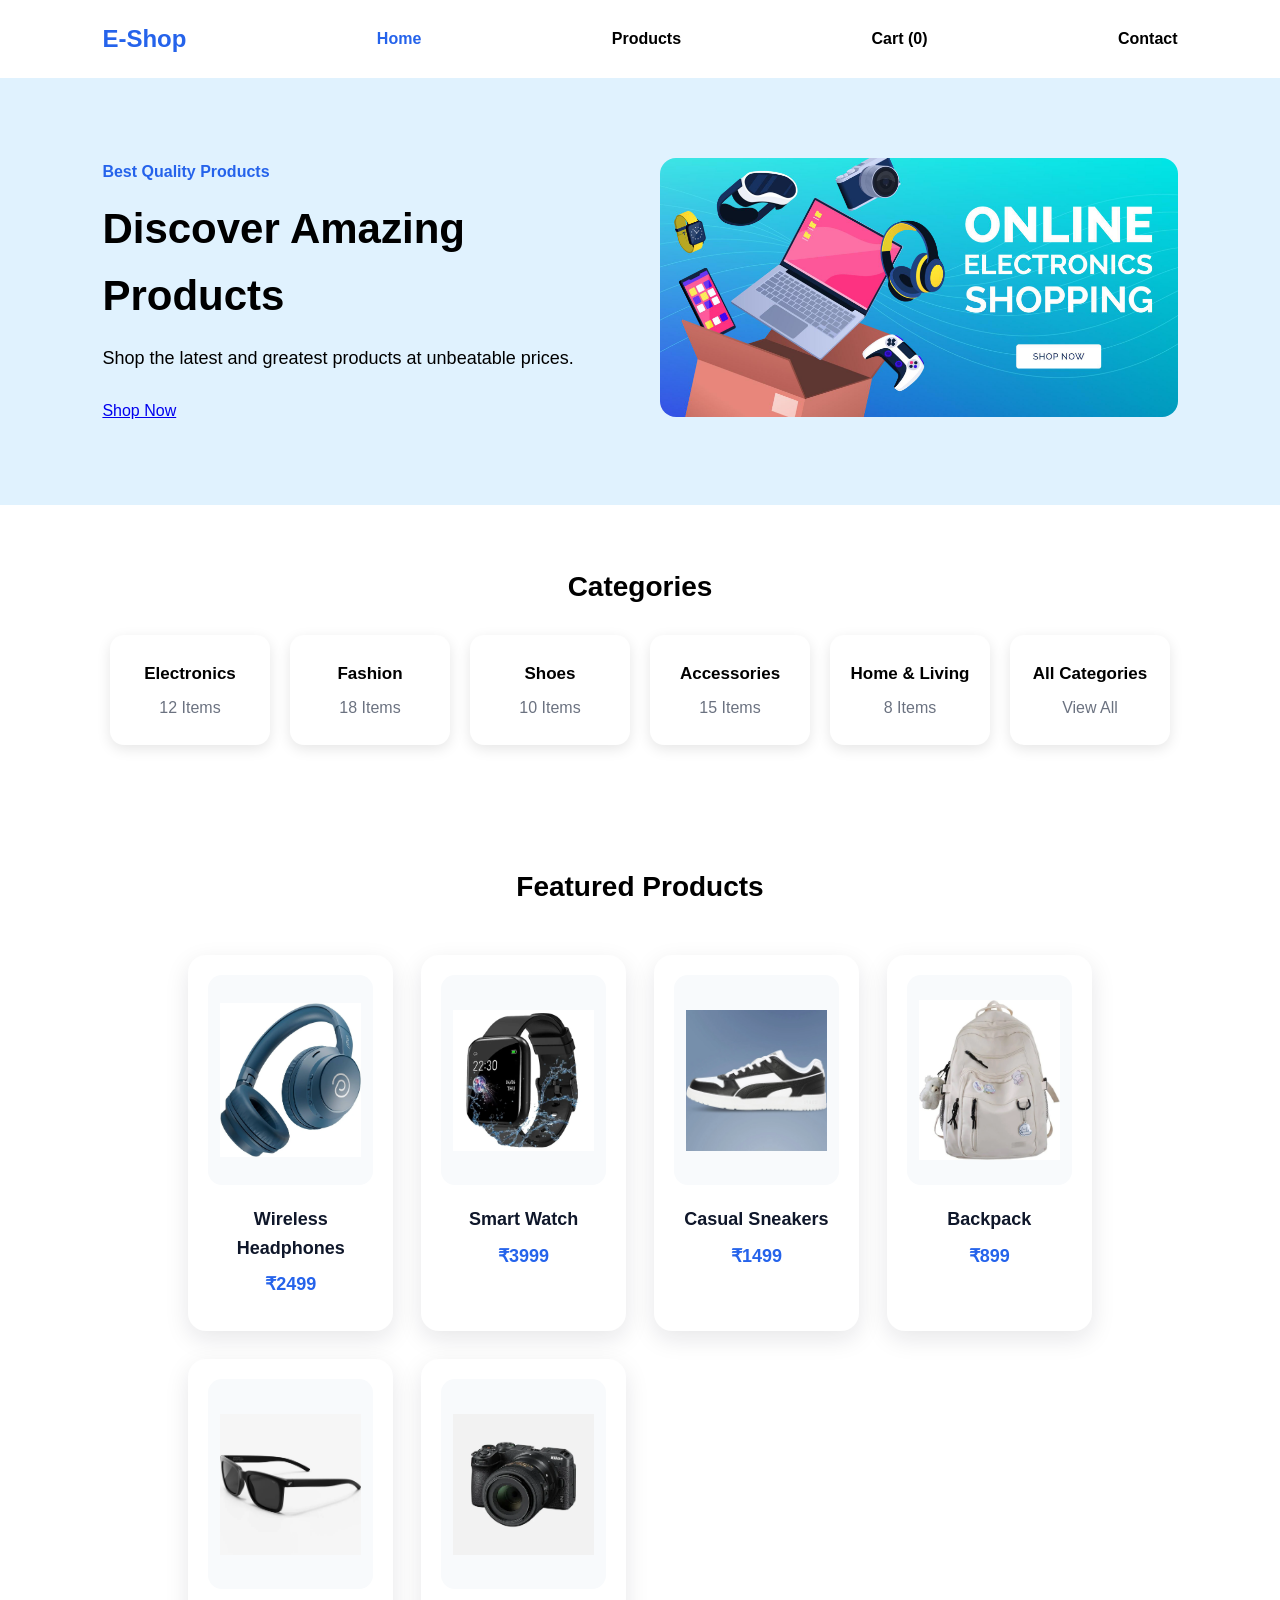
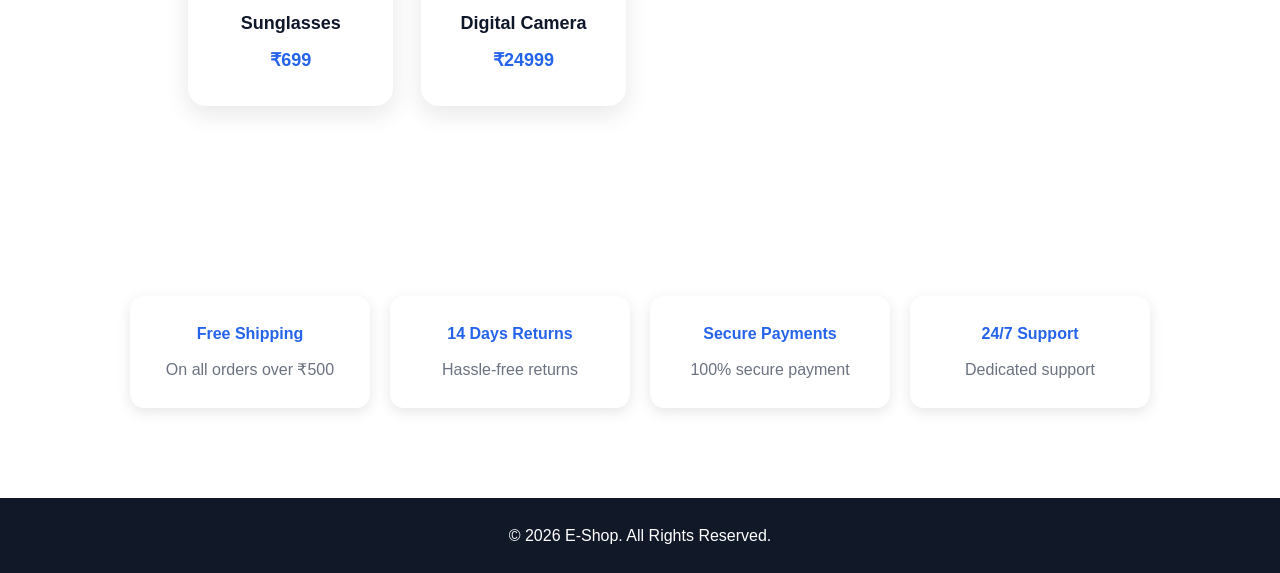
<file: index.html>
<!DOCTYPE html>
<html lang="en">

<head>
    <meta charset="UTF-8">
    <meta name="viewport" content="width=device-width, initial-scale=1.0">
    <title>E-Shop</title>
    <link rel="stylesheet" href="style.css">
</head>

<body>

    <!-- Navbar -->
    <header>
        <nav>
            <h2>E-Shop</h2>

            <a href="index.html" class="active">Home</a>
            <a href="products.html">Products</a>
            <a href="cart.html">Cart (<span id="cart-count">0</span>)</a>
            <a href="contact.html">Contact</a>
        </nav>
    </header>

    <!-- Hero Section -->
    <section class="hero">
    <div class="hero-content">
    <h6>Best Quality Products</h6>
    <h1>Discover Amazing Products</h1>
    <p>Shop the latest and greatest products at unbeatable prices.</p>
    <a href="products.html" class="shop-btn">Shop Now</a>
    </div>

  <div class="hero-image">
    <img src="images/banner.jpg" alt="Online electronics shopping banner">
  </div>
</section>

    <!-- Categories -->
    <section>

        <h3>Categories</h3>

        <div class="categories">

            <div class="category-card">
                <h5>Electronics</h5>
                <p>12 Items</p>
            </div>

            <div class="category-card">
                <h5>Fashion</h5>
                <p>18 Items</p>
            </div>

            <div class="category-card">
                <h5>Shoes</h5>
                <p>10 Items</p>
            </div>

            <div class="category-card">
                <h5>Accessories</h5>
                <p>15 Items</p>
            </div>

            <div class="category-card">
                <h5>Home & Living</h5>
                <p>8 Items</p>
            </div>

            <div class="category-card">
                <h5>All Categories</h5>
                <p>View All</p>
            </div>

        </div>

    </section>

    <!-- Featured Products -->
    <section>

        <h3>Featured Products</h3>

        <div class="products">

        <div class="product-card">
            <img src="images/headphones.jpg" alt="Wireless Headphones">
            <h5>Wireless Headphones</h5>
            <p>₹2499</p>
        </div>

        <div class="product-card">
            <img src="images/watch.jpg" alt="Smart Watch">
            <h5>Smart Watch</h5>
            <p>₹3999</p>
        </div>

        <div class="product-card">
            <img src="images/sneakers.jpg" alt="Casual Sneakers">
            <h5>Casual Sneakers</h5>
            <p>₹1499</p>
        </div>

        <div class="product-card">
            <img src="images/backpack.jpg" alt="Backpack">
            <h5>Backpack</h5>
            <p>₹899</p>
        </div>

        <div class="product-card">
            <img src="images/sunglasses.jpg" alt="Sunglasses">
            <h5>Sunglasses</h5>
            <p>₹699</p>
        </div>

        <div class="product-card">
            <img src="images/camera.jpg" alt="Digital Camera">
            <h5>Digital Camera</h5>
            <p>₹24999</p>
        </div>

        </div>

    </section>

    <!-- Services -->
    <section>
    <div class="service-section">

        <div class="service-card">
            <h4>Free Shipping</h4>
            <p>On all orders over ₹500</p>
        </div>

        <div class="service-card">
            <h4>14 Days Returns</h4>
            <p>Hassle-free returns</p>
        </div>

        <div class="service-card">
            <h4>Secure Payments</h4>
            <p>100% secure payment</p>
        </div>

        <div class="service-card">
            <h4>24/7 Support</h4>
            <p>Dedicated support</p>
        </div>

    </div>
</section>

    <!-- Footer -->
    <footer>
        <p>© 2026 E-Shop. All Rights Reserved.</p>
    </footer>

</body>

</html>
</file>
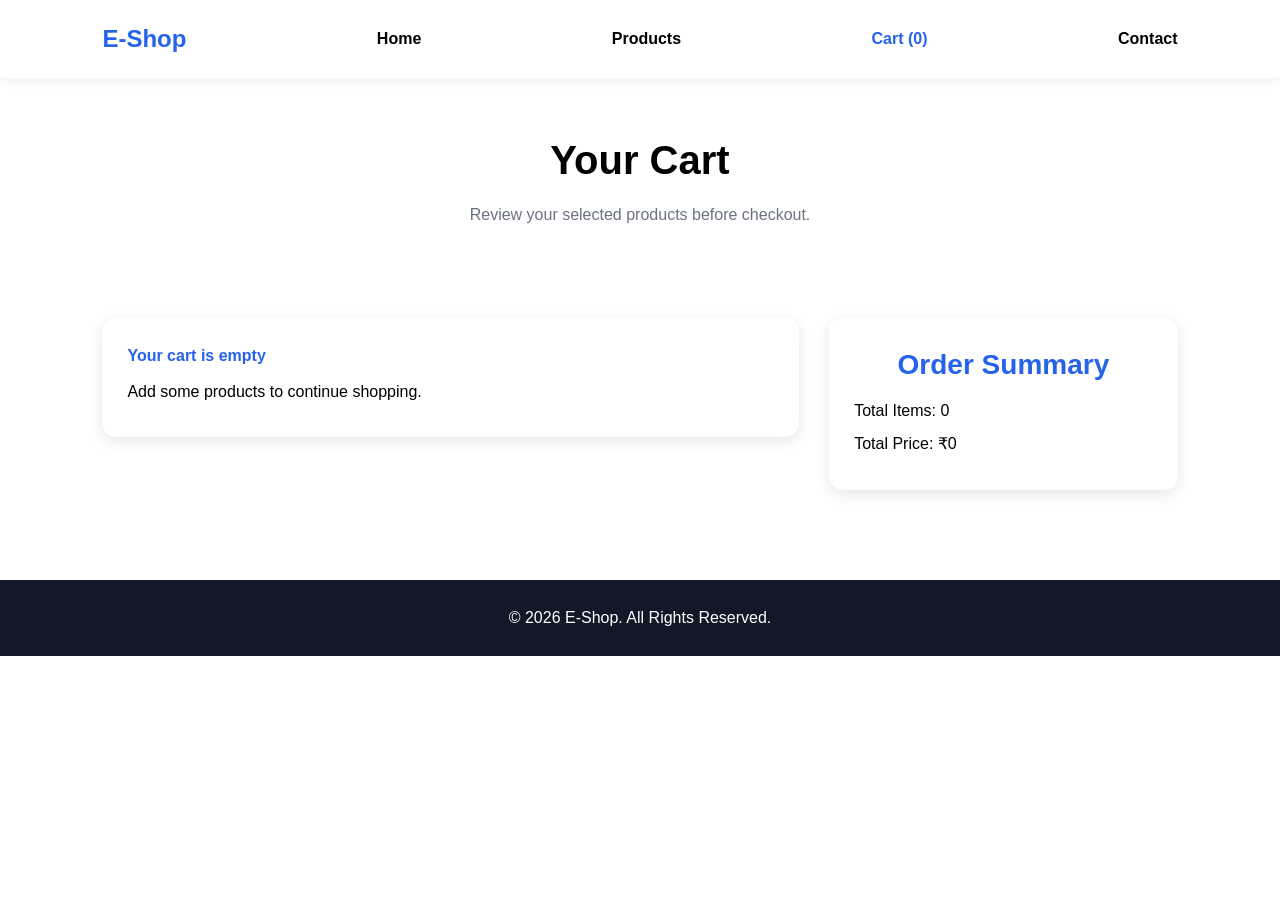
<file: cart.html>
<!DOCTYPE html>
<html lang="en">

<head>
    <meta charset="UTF-8">
    <meta name="viewport" content="width=device-width, initial-scale=1.0">
    <title>E-Shop</title>
    <link rel="stylesheet" href="style.css">
</head>
<body>

    <!-- Navbar -->
    <header>
        <nav>
            <h2>E-Shop</h2>

            <a href="index.html">Home</a>
            <a href="products.html">Products</a>
            <a href="cart.html" class="active">Cart (<span id="cart-count">0</span>)</a>
            <a href="contact.html">Contact</a>
        </nav>
    </header>

    <main>
    <section class="cart-header">
    <h1>Your Cart</h1>
    <p>Review your selected products before checkout.</p>
</section>

<section class="cart-container">

    <div class="cart-items" id="cart-items">

    <a href="products.html">
            <button>Shop Now</button>
        </a>

</div>

    <div class="cart-summary" id="cart-summary">
        
    </div>

</section>
</main>

    <!-- Footer -->
    <footer>
        <p>© 2026 E-Shop. All Rights Reserved.</p>
    </footer>

    <script src="data.js"></script>
    <script src="cart.js"></script>

</body>

</html>
</file>
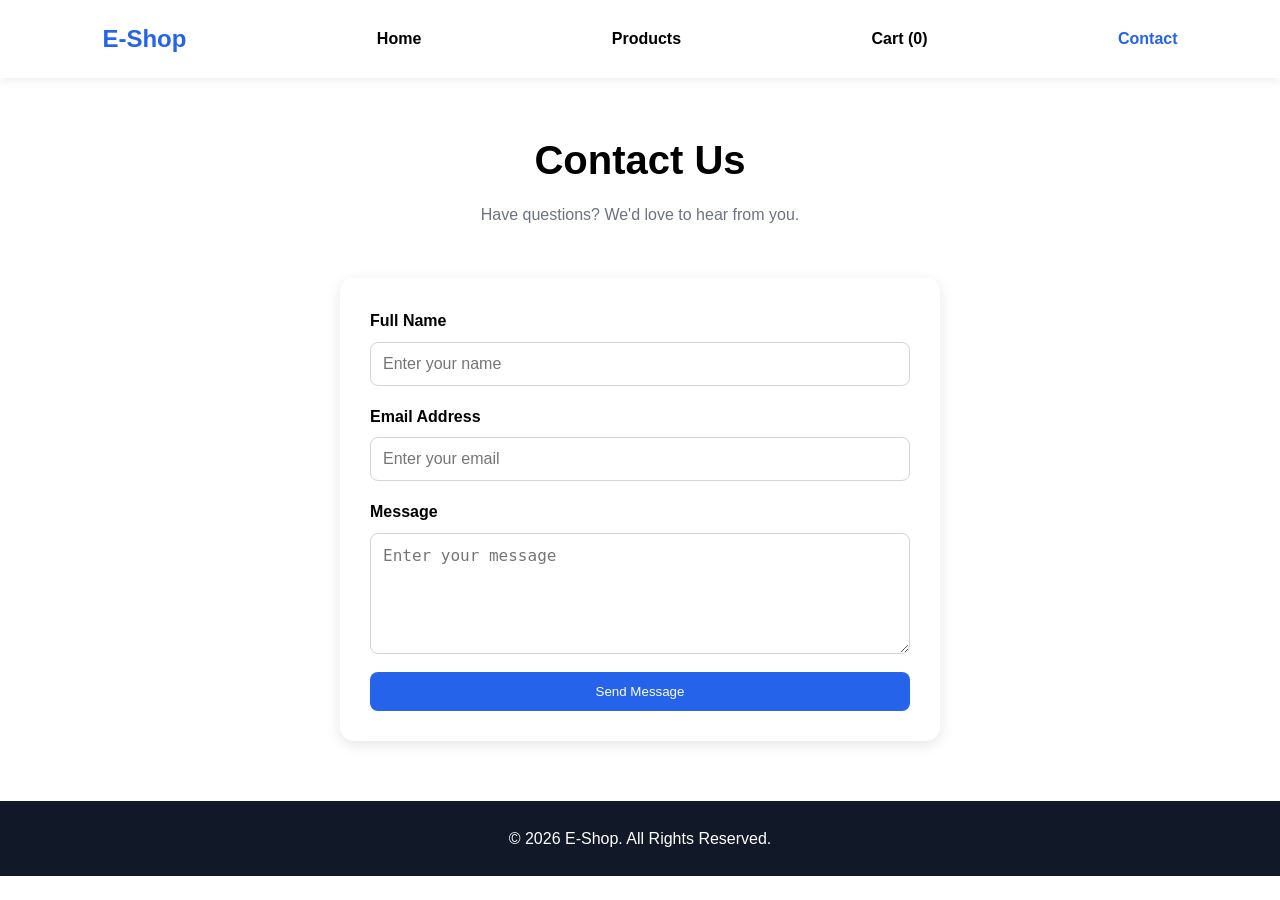
<file: contact.html>
<!DOCTYPE html>
<html lang="en">

<head>
    <meta charset="UTF-8">
    <meta name="viewport" content="width=device-width, initial-scale=1.0">
    <title>E-Shop</title>
    <link rel="stylesheet" href="style.css">
</head>

<body>

    <!-- Navbar -->
    <header>
        <nav>
            <h2>E-Shop</h2>

            <a href="index.html">Home</a>
            <a href="products.html">Products</a>
            <a href="cart.html">Cart (<span id="cart-count">0</span>)</a>
            <a href="contact.html" class="active">Contact</a>
        </nav>
    </header>

    <main>
    <section class="contact-header">
    <h1>Contact Us</h1>
    <p>Have questions? We'd love to hear from you.</p>
</section>

<section class="contact-form">

    <form id="contact-form">

        <label for="name">Full Name</label>
        <input type="text" id="name" placeholder="Enter your name" required>

        <label for="email">Email Address</label>
        <input type="email" id="email" placeholder="Enter your email" required>

        <label for="message">Message</label>
        <textarea id="message" rows="5" placeholder="Enter your message" required></textarea>

        <button type="submit">Send Message</button>

    </form>

</section>
</main>

    <!-- Footer -->
    <footer>
        <p>© 2026 E-Shop. All Rights Reserved.</p>
    </footer>

    <script src="contact.js"></script>

</body>

</html>
</file>
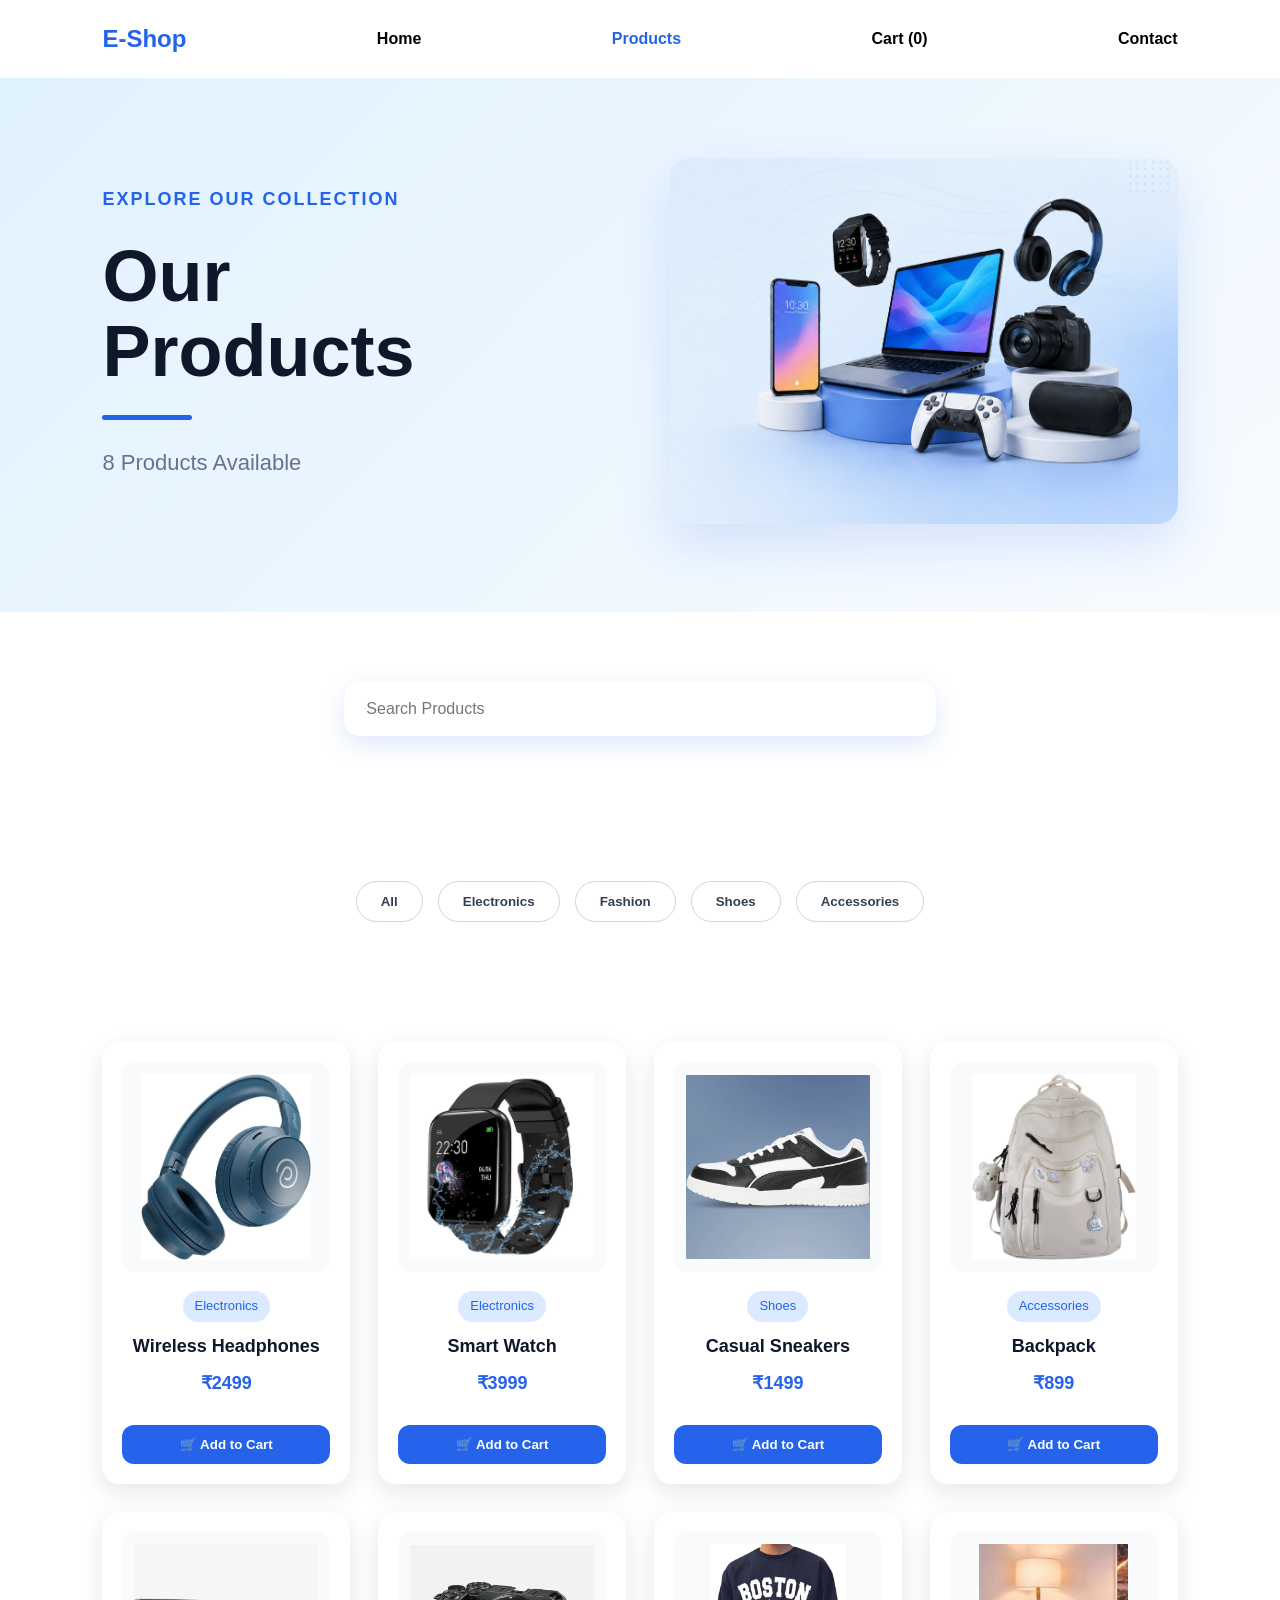
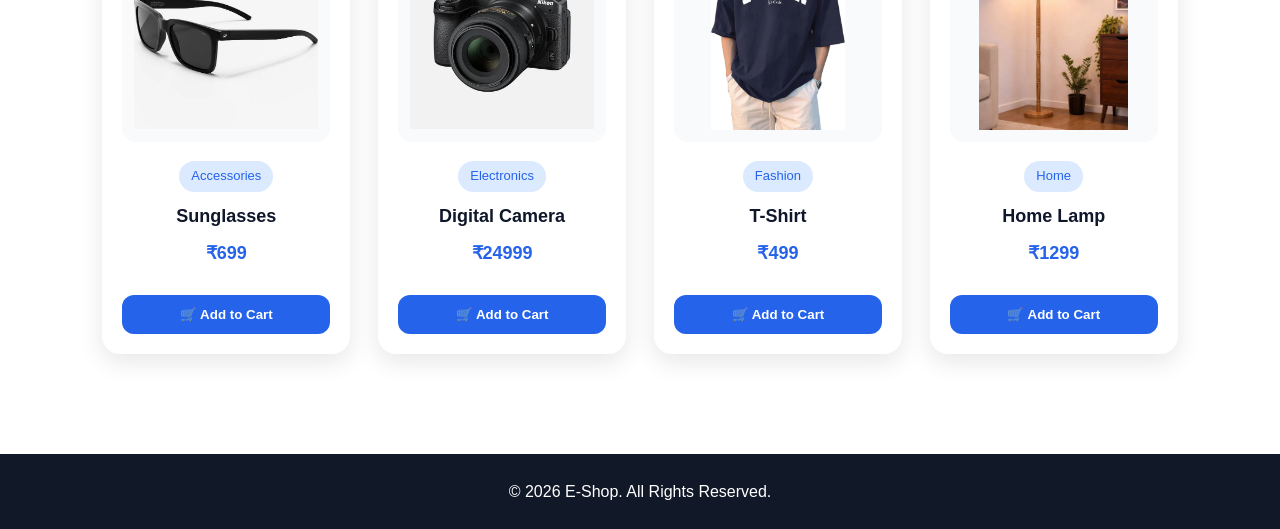
<file: products.html>
<!DOCTYPE html>
<html lang="en">

<head>
    <meta charset="UTF-8">
    <meta name="viewport" content="width=device-width, initial-scale=1.0">
    <title>E-Shop | Products</title>
    <link rel="stylesheet" href="style.css">
</head>

<body>

    <!-- Navbar -->
    <header>
        <nav>
            <h2>E-Shop</h2>

            <a href="index.html">Home</a>
            <a href="products.html" class="active">Products</a>
            <a href="cart.html">Cart (<span id="cart-count">0</span>)</a>
            <a href="contact.html">Contact</a>
        </nav>
    </header>

    <main>

        <!-- Products Hero Section -->
        <section class="products-hero">

            <div class="products-content">
                <h6>Explore Our Collection</h6>
                <h1>Our Products</h1>
                <p id="product-count">Browse premium electronics, fashion accessories and more.</p>
                <p id="product-count"></p>
            </div>

            <div class="products-image">
                <img src="images/products.jpg" alt="Products banner">
            </div>

        </section>

        <!-- Search Section -->
        <section class="search-section">
            <input type="text" id="search-input" placeholder="Search Products">
        </section>

        <!-- Filter Buttons -->
        <section class="filter-section">
            <button data-category="All">All</button>
            <button data-category="Electronics">Electronics</button>
            <button data-category="Fashion">Fashion</button>
            <button data-category="Shoes">Shoes</button>
            <button data-category="Accessories">Accessories</button>
        </section>

        <!-- Dynamic Products -->
        <section class="products" id="products-container"></section>

    </main>

    <!-- Footer -->
    <footer>
        <p>© 2026 E-Shop. All Rights Reserved.</p>
    </footer>

    <script src="data.js"></script>
    <script src="products.js"></script>

</body>

</html>
</file>
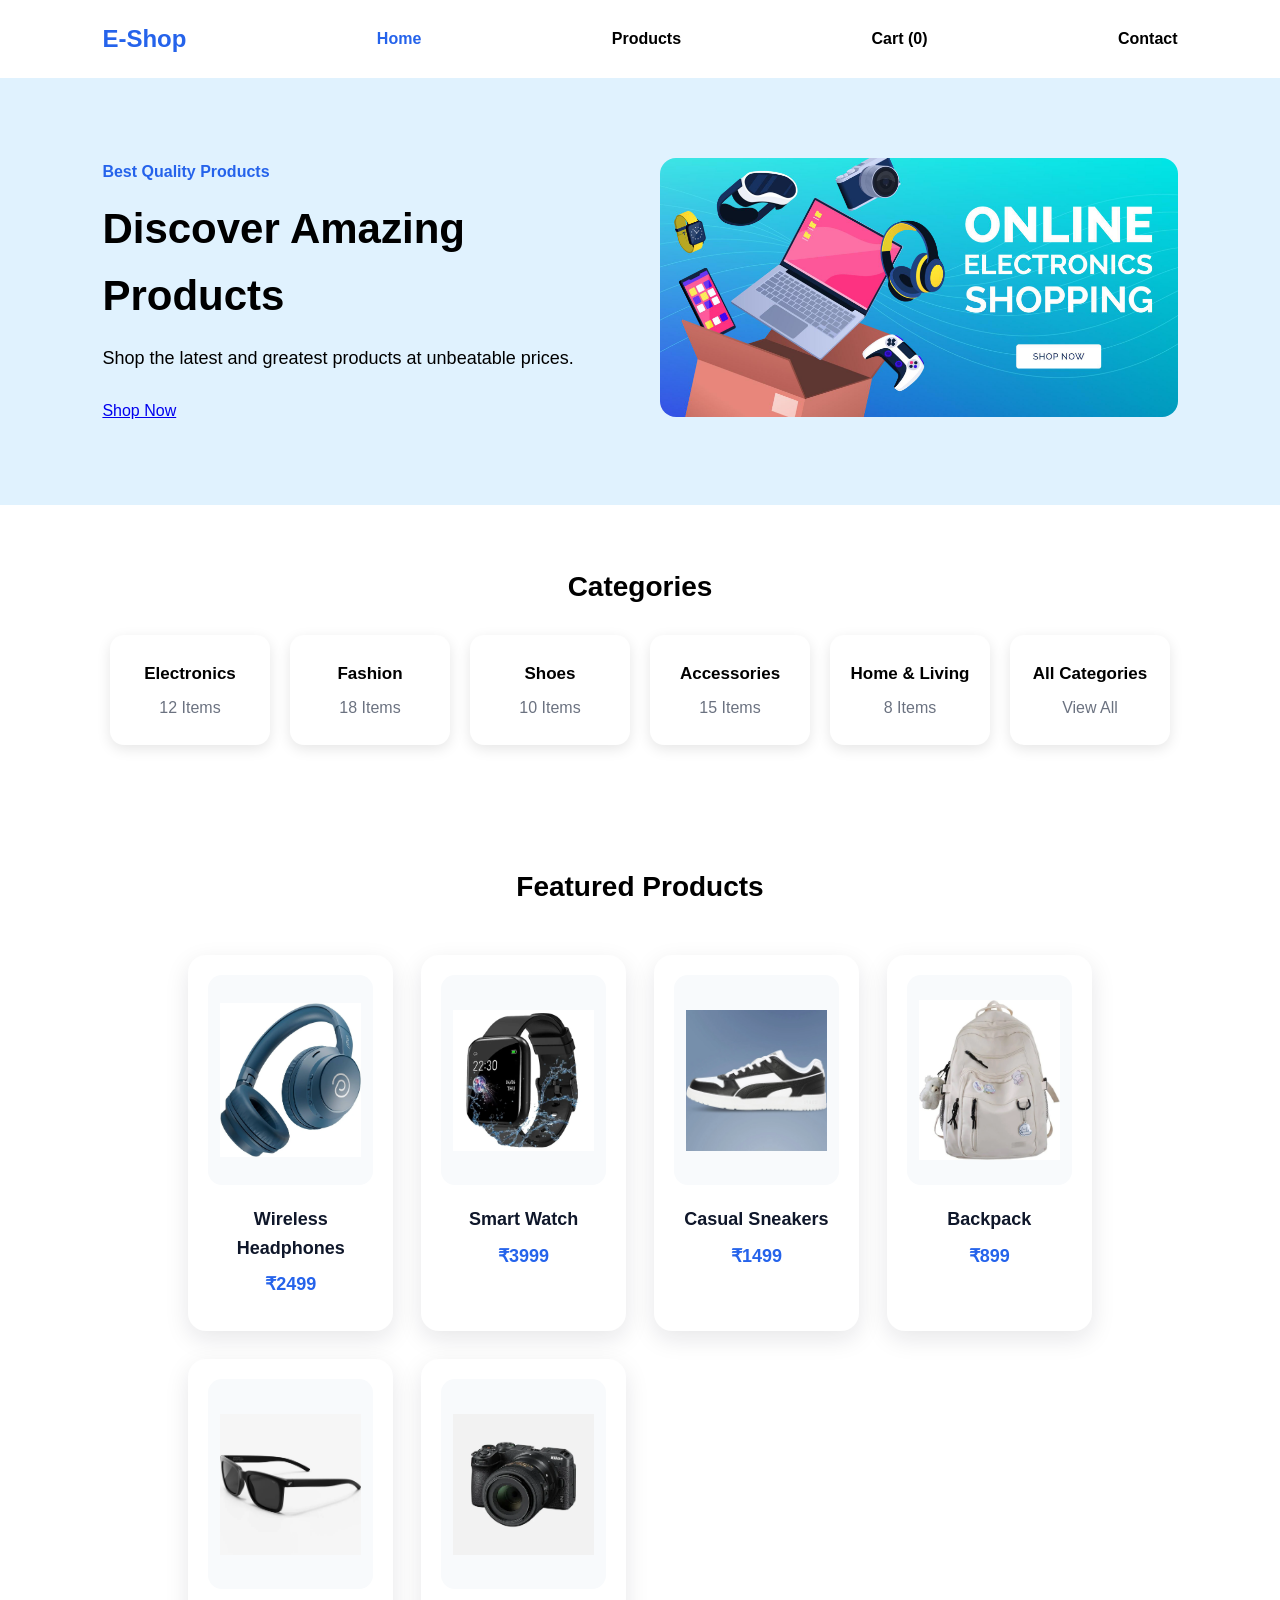
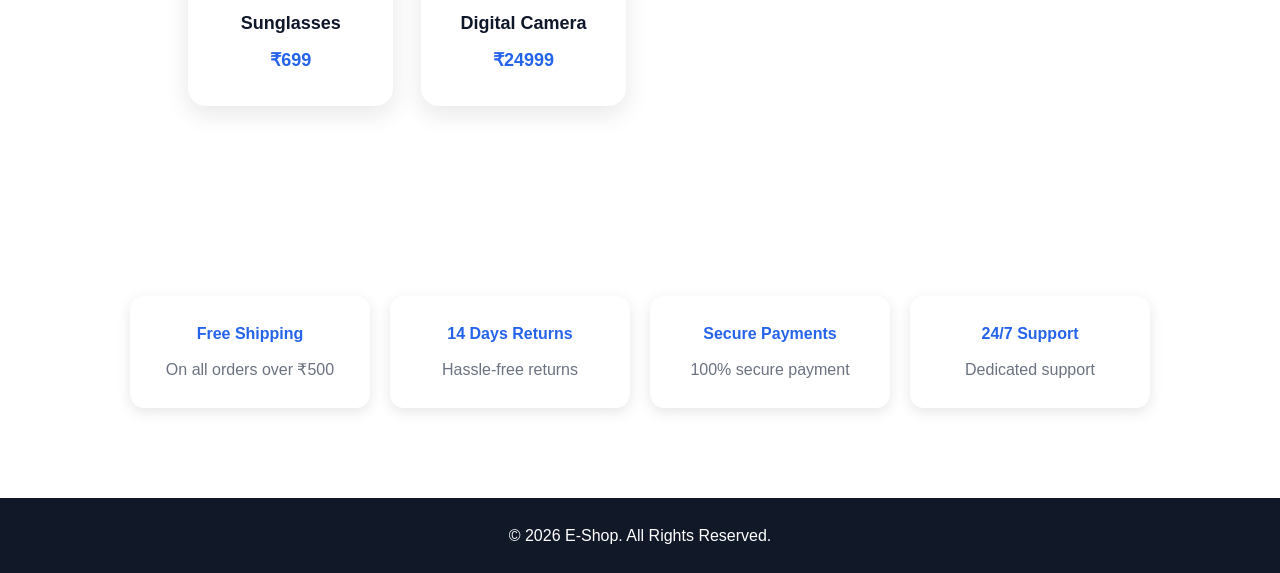
<file: website.html>
<!DOCTYPE html>
<html lang="en">

<head>
    <meta charset="UTF-8">
    <meta name="viewport" content="width=device-width, initial-scale=1.0">
    <title>E-Shop</title>
    <link rel="stylesheet" href="style.css">
</head>

<body>

    <!-- Navbar -->
    <header>
        <nav>
            <h2>E-Shop</h2>

            <a href="website.html" class="active">Home</a>
            <a href="products.html">Products</a>
            <a href="cart.html">Cart (<span id="cart-count">0</span>)</a>
            <a href="contact.html">Contact</a>
        </nav>
    </header>

    <!-- Hero Section -->
    <section class="hero">
    <div class="hero-content">
    <h6>Best Quality Products</h6>
    <h1>Discover Amazing Products</h1>
    <p>Shop the latest and greatest products at unbeatable prices.</p>
    <a href="products.html" class="shop-btn">Shop Now</a>
    </div>

  <div class="hero-image">
    <img src="images/banner.jpg" alt="Online electronics shopping banner">
  </div>
</section>

    <!-- Categories -->
    <section>

        <h3>Categories</h3>

        <div class="categories">

            <div class="category-card">
                <h5>Electronics</h5>
                <p>12 Items</p>
            </div>

            <div class="category-card">
                <h5>Fashion</h5>
                <p>18 Items</p>
            </div>

            <div class="category-card">
                <h5>Shoes</h5>
                <p>10 Items</p>
            </div>

            <div class="category-card">
                <h5>Accessories</h5>
                <p>15 Items</p>
            </div>

            <div class="category-card">
                <h5>Home & Living</h5>
                <p>8 Items</p>
            </div>

            <div class="category-card">
                <h5>All Categories</h5>
                <p>View All</p>
            </div>

        </div>

    </section>

    <!-- Featured Products -->
    <section>

        <h3>Featured Products</h3>

        <div class="products">

        <div class="product-card">
            <img src="images/headphones.jpg" alt="Wireless Headphones">
            <h5>Wireless Headphones</h5>
            <p>₹2499</p>
        </div>

        <div class="product-card">
            <img src="images/watch.jpg" alt="Smart Watch">
            <h5>Smart Watch</h5>
            <p>₹3999</p>
        </div>

        <div class="product-card">
            <img src="images/sneakers.jpg" alt="Casual Sneakers">
            <h5>Casual Sneakers</h5>
            <p>₹1499</p>
        </div>

        <div class="product-card">
            <img src="images/backpack.jpg" alt="Backpack">
            <h5>Backpack</h5>
            <p>₹899</p>
        </div>

        <div class="product-card">
            <img src="images/sunglasses.jpg" alt="Sunglasses">
            <h5>Sunglasses</h5>
            <p>₹699</p>
        </div>

        <div class="product-card">
            <img src="images/camera.jpg" alt="Digital Camera">
            <h5>Digital Camera</h5>
            <p>₹24999</p>
        </div>

        </div>

    </section>

    <!-- Services -->
    <section>
    <div class="service-section">

        <div class="service-card">
            <h4>Free Shipping</h4>
            <p>On all orders over ₹500</p>
        </div>

        <div class="service-card">
            <h4>14 Days Returns</h4>
            <p>Hassle-free returns</p>
        </div>

        <div class="service-card">
            <h4>Secure Payments</h4>
            <p>100% secure payment</p>
        </div>

        <div class="service-card">
            <h4>24/7 Support</h4>
            <p>Dedicated support</p>
        </div>

    </div>
</section>

    <!-- Footer -->
    <footer>
        <p>© 2026 E-Shop. All Rights Reserved.</p>
    </footer>

</body>

</html>
</file>
<file: style.css>
* {
  margin: 0;
  padding: 0;
  box-sizing:border-box;
}

body {
  font-family:Arial, Helvetica, sans-serif;
  background:#ffffff;
  color:#000000;
  line-height: 1.6;
}

header {
  background: white;
  padding: 20px 8%;
  box-shadow: 0 2px 10px rgba(0, 0, 0, 0.08);
}

nav {
  display: flex;
  align-items:center;
  justify-content:space-between;
  gap: 40px;
}

nav h2{
  color: #2563eb;
}

nav a{
  text-decoration: none;
  color:black;
  margin-left: 25px;
  font-weight: 600;
}

nav a:hover {
  color:#2563eb;
}

.hero {
  display: flex;
  align-items: center;
  justify-content: space-between;
  gap: 40px;
  padding: 80px 8%;
  background: #e0f2fe;
  text-align: left;
}

.hero-content {
  flex: 1;
}

.hero h6 {
    color: #2563eb;
    font-size: 16px;
    margin-bottom: 10px;
}

.hero h1 {
    font-size: 42px;
    margin-bottom: 15px;
}

.hero p {
    font-size: 18px;
    margin-bottom: 25px;
}

.hero button {
  display: inline-block;
  padding: 12px 28px;
  background: #2563eb;
  color: white;
  text-decoration: none;
  border-radius: 25px;
  font-size: 16px;
}

.hero-image {
  flex: 1;
  text-align: center;
}

.hero-image img {
  width: 100%;
  max-width: 1500px;
  border-radius: 16px;
}

@media (max-width: 768px) {
  .hero {
    flex-direction: column;
    text-align: center;
  }
}

section {
    padding: 60px 8%;
}

section h3 {
    font-size: 28px;
    margin-bottom: 25px;
    text-align: center;
}

.categories {
    display: flex;
    gap: 20px;
    justify-content: center;
    flex-wrap: wrap;
}

.category-card {
    background: white;
    width: 160px;
    padding: 25px 15px;
    text-align: center;
    border-radius: 14px;
    box-shadow: 0 4px 14px rgba(0, 0, 0, 0.1);
}

.category-card h5 {
    font-size: 17px;
    margin-bottom: 8px;
}

.category-card p {
    color: #6b7280;
}

.products {
    display: grid;
    grid-template-columns: repeat(3, 1fr);
    gap: 25px;
}

.product-card {
    background: white;
    padding: 30px;
    border-radius: 14px;
    box-shadow: 0 4px 14px rgba(0, 0, 0, 0.1);
    text-align:center;
}

.product-card h5 {
    font-size: 18px;
    margin-bottom: 10px;
}

.product-card p {
    color: #2563eb;
    font-weight: bold;
}

.service-section {
    display: flex;
    justify-content: center;
    gap: 20px;
    flex-wrap: wrap;
}

.service-card {
    background: white;
    width: 240px;
    padding: 25px;
    border-radius: 14px;
    text-align: center;
    box-shadow: 0 4px 14px rgba(0,0,0,0.1);
}

.service-card h4 {
    margin-bottom: 10px;
    color: #2563eb;
}

.service-card p {
    color: #6b7280;
}

footer {
    background: #111827;
    color: white;
    text-align: center;
    padding: 25px;
    margin-top: 30px;
}

/* Responsive Design */
@media (max-width: 768px) {
    nav {
        flex-direction: column;
        gap: 15px;
    }

    nav a {
        margin-left: 10px;
        margin-right: 10px;
    }

    .hero h1 {
        font-size: 32px;
    }

    .products {
        grid-template-columns: repeat(2, 1fr);
    }
}

@media (max-width: 500px) {
    .products {
        grid-template-columns: 1fr;
    }

    .category-card,
    .service-card {
        width: 100%;
    }
}

.products-header {
  text-align:center;
  padding: 50px 20px;
}

.products-header h1 {
  font-size:40px;
  margin-bottom: 10px;
}

.products-header p{
  color:#6b7280;
}

.search-section {
  text-align:center;
  margin-bottom:30px;
}

.search-section input {
  width: 60%;
  padding: 12px;
  border: 1px solid #d1d5db;
  border-radius: 8px;
  font-size: 16px;
}

.filter-section{
  display:flex;
  justify-content:center;
  gap:15px;
  margin-bottom: 40px;
  flex-wrap:wrap
}

.filter-section button{
  padding:10px 18px;
  border: none;
  background: #2563eb;
  color: white;
  border-radius: 20px;
  cursor: pointer;
}

.product-card button {
  width: 100%;
  margin-top: 15px;
  padding: 10px 16px;
  border: none;
  background: #2563eb;
  color: white;
  border-radius: 8px;
  cursor: pointer;
}

.product-card img {
    width:100%;
    height: 220px;
    object-fit:contain;
    background:#f8fafc;
    padding: 10px;
    border-radius: 10px;
    margin-bottom:15px;
}

.product-card {
    transition: 0.3s;
}

.product-card:hover{
    transform:translateY(-8px);
    box-shadow:0 15px 35px rgba(15,23,42,0.15);
}

.cart-header {
    text-align: center;
    padding: 50px 20px;
}

.cart-header h1 {
    font-size: 40px;
    margin-bottom: 10px;
}

.cart-header p {
    color: #6b7280;
}

.cart-container {
    display: grid;
    grid-template-columns: 2fr 1fr;
    gap: 30px;
    padding: 40px 8%;
}

.cart-item,
.cart-summary {
    background: white;
    padding: 25px;
    border-radius: 14px;
    box-shadow: 0 4px 14px rgba(0, 0, 0, 0.1);
    margin-bottom: 20px;
}

.cart-item h4,
.cart-summary h3 {
    margin-bottom: 10px;
    color: #2563eb;
}

.cart-item p,
.cart-summary p {
    margin-bottom: 8px;
}

.cart-item button,
.cart-summary button {
    margin-top: 12px;
    padding: 10px 16px;
    border: none;
    background: #2563eb;
    color: white;
    border-radius: 8px;
    cursor: pointer;
}

.cart-item button {
    background: #dc2626;
}

@media (max-width: 768px) {
    .cart-container {
        grid-template-columns: 1fr;
    }
}

.contact-header {
    text-align: center;
    padding: 50px 20px;
}

.contact-header h1 {
    font-size: 40px;
    margin-bottom: 10px;
}

.contact-header p {
    color: #6b7280;
}

.contact-form {
    max-width: 600px;
    margin: 0 auto 60px;
    background: white;
    padding: 30px;
    border-radius: 14px;
    box-shadow: 0 4px 14px rgba(0, 0, 0, 0.1);
}

.contact-form form {
    display: flex;
    flex-direction: column;
}

.contact-form label {
    margin-bottom: 8px;
    font-weight: 600;
}

.contact-form input,
.contact-form textarea {
    margin-bottom: 18px;
    padding: 12px;
    border: 1px solid #d1d5db;
    border-radius: 8px;
    font-size: 16px;
}

.contact-form button {
    padding: 12px;
    background: #2563eb;
    color: white;
    border: none;
    border-radius: 8px;
    cursor: pointer;
}

.contact-form button:hover{
    opacity:0.9;
}

.button:hover{
    opacity:0.9;
}

.active {
    color:#2563eb;
    font-weight:bold;
}

.products-hero h1 {
    font-size: 48px;
    color: #0f172a;
    margin-bottom: 12px;
}

.underline {
    width: 90px;
    height: 5px;
    background: #2563eb;
    border-radius: 20px;
    margin: 0 auto 20px;
}

.products-hero p {
    color: #64748b;
    font-size: 18px;
}

.search-section {
    margin-top: 10px;
    margin-bottom: 25px;
}

.search-section input {
    width: 55%;
    padding: 16px 20px;
    border: 1px solid #cbd5e1;
    border-radius: 12px;
    font-size: 16px;
    box-shadow: 0 4px 16px rgba(37, 99, 235, 0.12);
}

.filter-section {
    margin-bottom: 40px;
}

.filter-section button {
    background: white;
    color: #334155;
    border: 1px solid #cbd5e1;
    padding: 12px 24px;
    border-radius: 30px;
    font-weight: 600;
    transition: 0.3s;
}

.filter-section button:hover {
    background: #2563eb;
    color: white;
}

.products {
    padding: 20px 8% 70px;
    display: grid;
    grid-template-columns: repeat(4, 1fr);
    gap: 28px;
}

.product-card {
    background: white;
    padding: 18px;
    border-radius: 16px;
    box-shadow: 0 6px 20px rgba(15, 23, 42, 0.12);
    text-align: center;
    transition: 0.3s;
}

.product-card:hover {
    transform: translateY(-6px);
}

.product-card img {
    width: 100%;
    height: 210px;
    object-fit: contain;
    background: #f8fafc;
    padding: 12px;
    border-radius: 14px;
    margin-bottom: 12px;
}

.product-category {
    display: inline-block;
    background: #dbeafe;
    color: #2563eb;
    padding: 5px 12px;
    border-radius: 20px;
    font-size: 13px;
    margin-bottom: 10px;
}

.product-card h5 {
    font-size: 18px;
    color: #0f172a;
    margin-bottom: 8px;
}

.product-card p {
    color: #2563eb;
    font-size: 18px;
    font-weight: bold;
    margin-bottom: 12px;
}

.product-card button {
    width: 100%;
    padding: 12px;
    border: none;
    background: #2563eb;
    color: white;
    border-radius: 10px;
    cursor: pointer;
    font-weight: 600;
}

.product-card button:hover {
    background: #1d4ed8;
}

@media (max-width: 1024px) {
    .products {
        grid-template-columns: repeat(2, 1fr);
    }

    .search-section input {
        width: 75%;
    }
}

@media (max-width: 600px) {
    .products {
        grid-template-columns: 1fr;
    }

    .products-hero h1 {
        font-size: 34px;
    }

    .search-section input {
        width: 90%;
    }
}

.hero-banner img{
    width:180px;
    margin-bottom:20px;
}

.products-hero {
    display: flex;
    align-items: center;
    justify-content: space-between;
    gap: 60px;
    padding: 80px 8%;
    background:linear-gradient(135deg,#e0f2fe,#f8fbff);
}

.products-content {
    flex: 1;
}

.products-image {
    animation: float 4s ease-in-out infinite;
    flex:1;
}

@keyframes float{
    0%{transform:translateY(0);}
    50%{transform:translateY(-10px);}
    100%{transform:translateY(0);}
}

.products-image img{
    width:100%;
    max-width:900px;
    border-radius:20px;
    box-shadow:0 20px 50px rgba(37,99,235,0.15);
}

.products-image img:hover{
    transform:scale(1.02);
}

.products-content h1 {
  font-size: 72px;
  line-height: 1.05;
  color: #0f172a;
  margin-bottom: 18px;
  max-width: 420px;
}

.products-content h6 {
  color: #2563eb;
  font-size: 18px;
  margin-bottom: 25px;
  letter-spacing: 2px;
  text-transform: uppercase;
}

.search-section input{
    width:55%;
    padding:18px 22px;
    border:none;
    border-radius:15px;
    font-size:16px;
    box-shadow:0 8px 25px rgba(37,99,235,0.15);
}

.product-card{
    background:white;
    border-radius:18px;
    padding:20px;
    box-shadow:0 8px 25px rgba(15,23,42,0.10);
    transition:0.3s;
}

.product-card button{
    width:100%;
    padding:12px;
    border:none;
    background:#2563eb;
    color:white;
    border-radius:12px;
    font-weight:600;
    transition:0.3s;
}

.product-card button:hover{
    background:#1d4ed8;
}

.products-content h1::after {
  content: "";
  display: block;
  width: 90px;
  height: 5px;
  background: #2563eb;
  border-radius: 20px;
  margin-top: 25px;
}

.products-content p {
  font-size: 22px;
  color: #64748b;
  margin-top: 25px;
}
</file>
